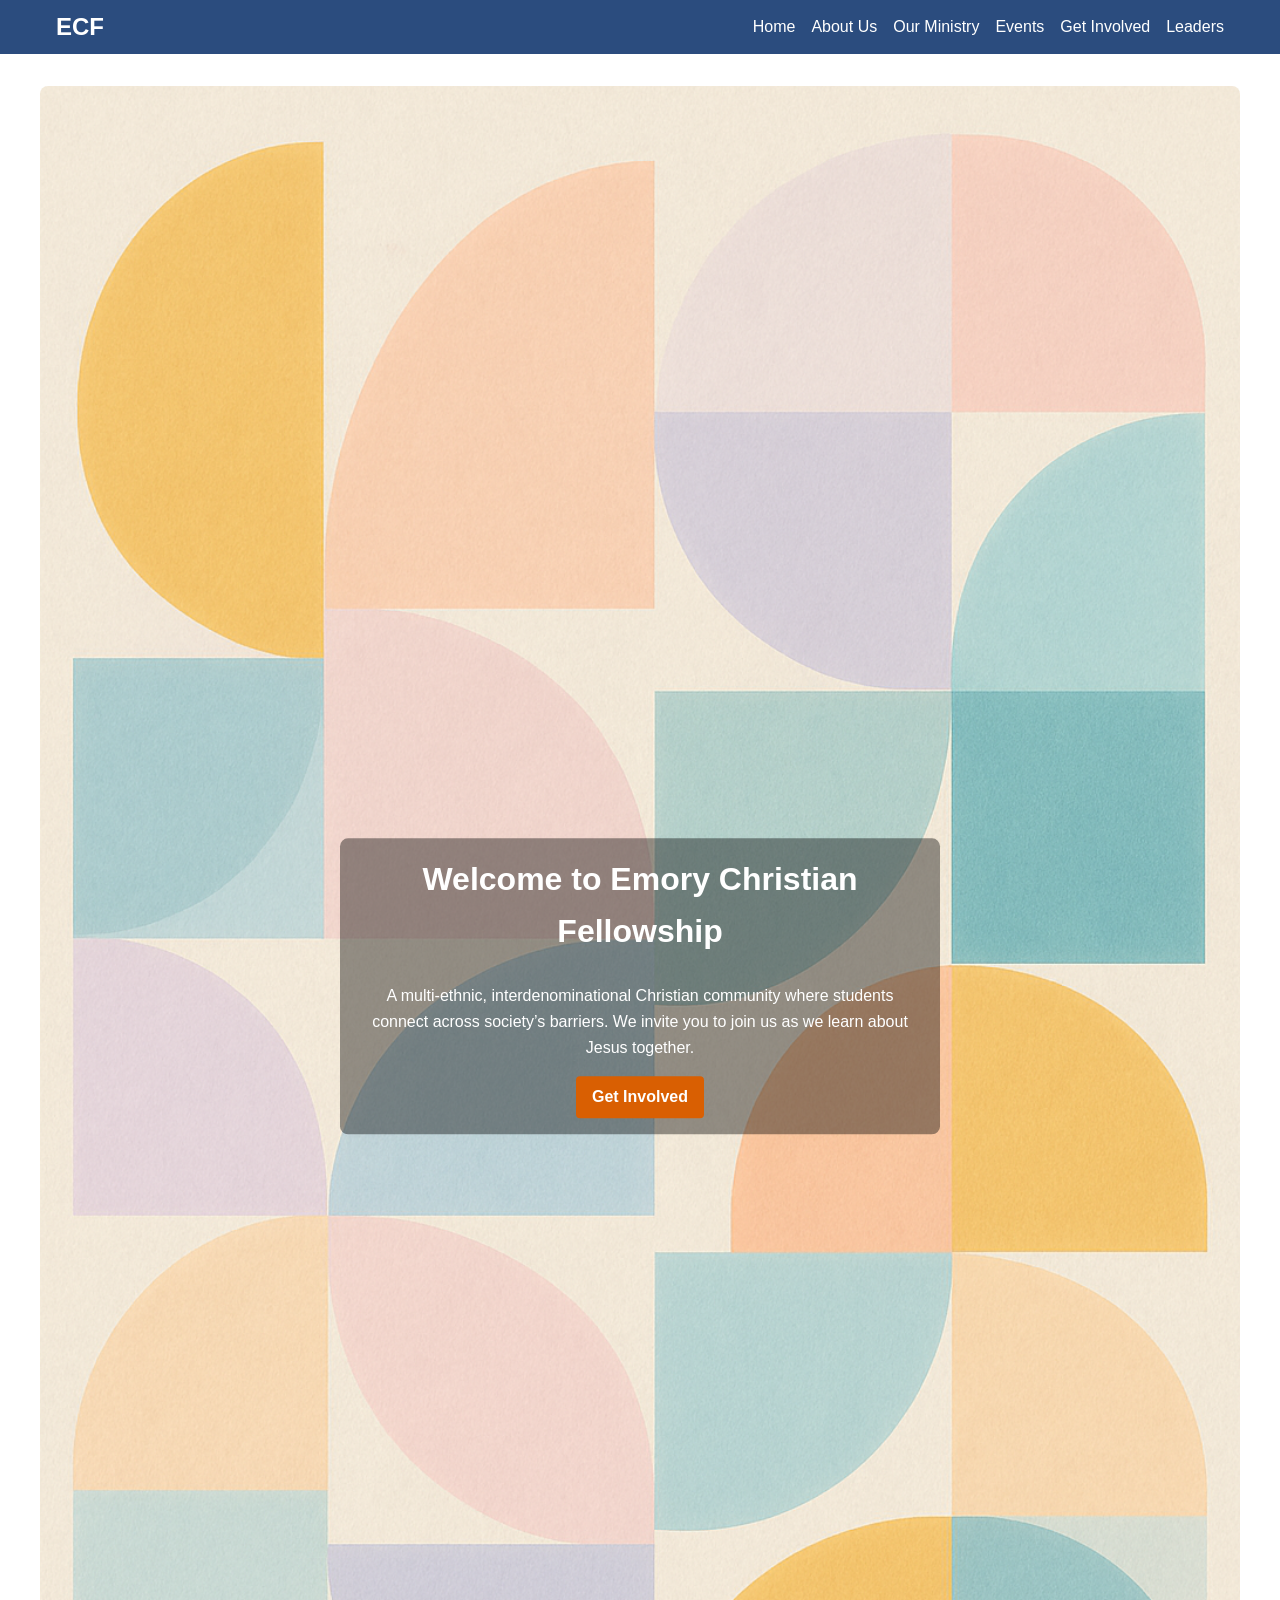
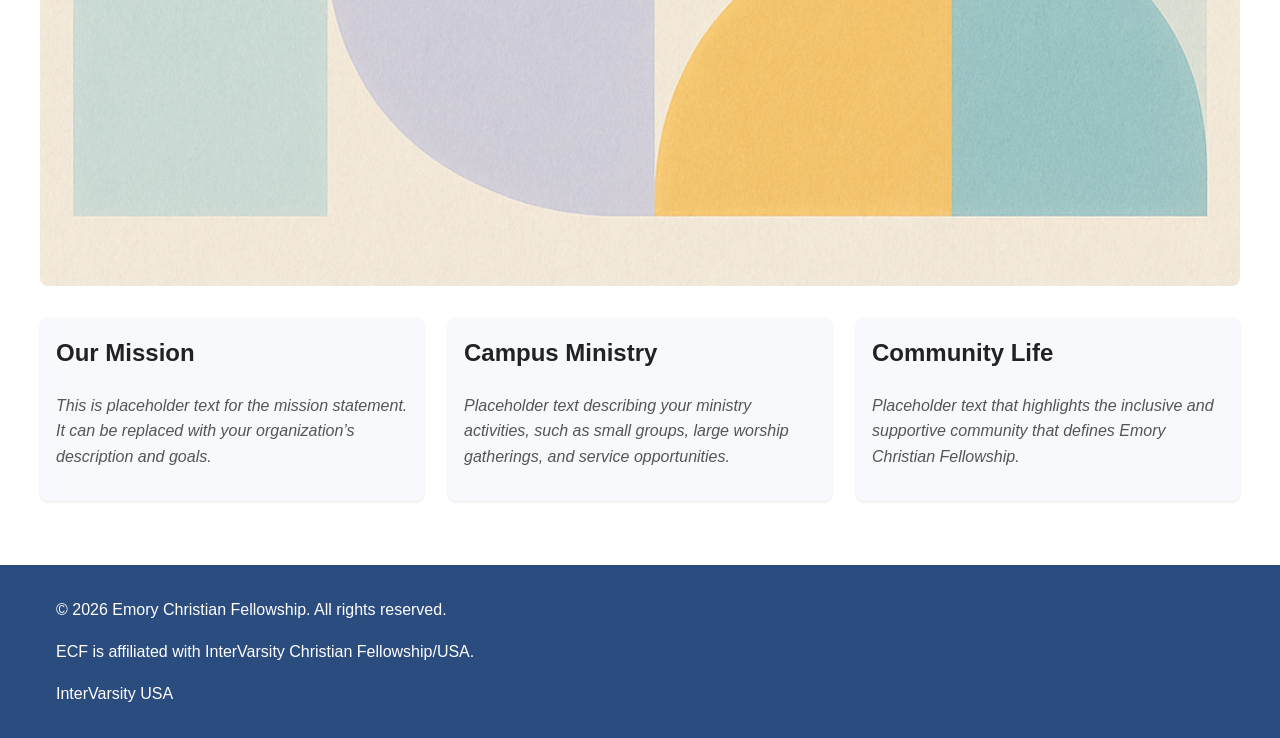
<file: index.html>
<!doctype html>
<html lang="en">
  <head>
    <meta charset="utf-8" />
    <meta http-equiv="X-UA-Compatible" content="IE=edge" />
    <meta name="viewport" content="width=device-width, initial-scale=1.0" />
    <title>Emory Christian Fellowship</title>
    <meta name="description" content="Official website of Emory Christian Fellowship, a multi‑ethnic, interdenominational Christian community on campus." />
    <!-- Open Graph & Twitter cards -->
    <meta property="og:title" content="Emory Christian Fellowship" />
    <meta property="og:description" content="Official website of Emory Christian Fellowship, a multi‑ethnic, interdenominational Christian community on campus." />
    <meta property="og:image" content="/images/hero.png" />
    <meta property="og:type" content="website" />
    <meta name="twitter:card" content="summary_large_image" />
    <meta name="twitter:title" content="Emory Christian Fellowship" />
    <meta name="twitter:description" content="Official website of Emory Christian Fellowship, a multi‑ethnic, interdenominational Christian community on campus." />
    <meta name="twitter:image" content="/images/hero.png" />
    <!-- Favicon & manifest -->
    <link rel="icon" href="images/hero.png" />
    <link rel="stylesheet" href="styles/main.css" />
    <link rel="manifest" href="manifest.webmanifest" />
  </head>
  <body>
    <!-- Skip link for accessibility -->
    <a class="skip-link" href="#main">Skip to main content</a>

    <header class="site-header">
      <div class="container">
        <a class="site-logo" href="index.html">ECF</a>
        <button class="nav-toggle" aria-label="Toggle navigation" aria-expanded="false" aria-controls="nav-menu">☰</button>
        <nav id="nav-menu" class="site-nav" aria-label="Primary">
          <ul>
            <li><a href="index.html">Home</a></li>
            <li><a href="about.html">About Us</a></li>
            <li><a href="ministry.html">Our Ministry</a></li>
            <li><a href="events.html">Events</a></li>
            <li><a href="get-involved.html">Get Involved</a></li>
            <li><a href="leaders.html">Leaders</a></li>
          </ul>
        </nav>
      </div>
    </header>

    <main id="main" class="site-main container">
      <section class="hero">
        <img src="images/hero.png" alt="Abstract graphic background" />
        <div class="hero-content">
          <h1>Welcome to Emory Christian Fellowship</h1>
          <p>A multi‑ethnic, interdenominational Christian community where students connect across society’s barriers. We invite you to join us as we learn about Jesus together.</p>
          <a class="btn" href="get-involved.html">Get Involved</a>
        </div>
      </section>

      <section class="highlights">
        <div class="highlight">
          <h2>Our Mission</h2>
          <p class="placeholder">This is placeholder text for the mission statement. It can be replaced with your organization’s description and goals.</p>
        </div>
        <div class="highlight">
          <h2>Campus Ministry</h2>
          <p class="placeholder">Placeholder text describing your ministry activities, such as small groups, large worship gatherings, and service opportunities.</p>
        </div>
        <div class="highlight">
          <h2>Community Life</h2>
          <p class="placeholder">Placeholder text that highlights the inclusive and supportive community that defines Emory Christian Fellowship.</p>
        </div>
      </section>
    </main>

    <footer class="site-footer">
      <div class="container">
        <p>&copy; <span id="year"></span> Emory Christian Fellowship. All rights reserved.</p>
        <p>ECF is affiliated with InterVarsity Christian Fellowship/USA.</p>
        <p><a href="https://intervarsity.org">InterVarsity USA</a></p>
      </div>
    </footer>

    <script type="module" src="scripts/main.js"></script>
    <script type="module">
      // Dynamic year in footer
      document.getElementById('year').textContent = new Date().getFullYear();
    </script>
  </body>
</html>
</file>
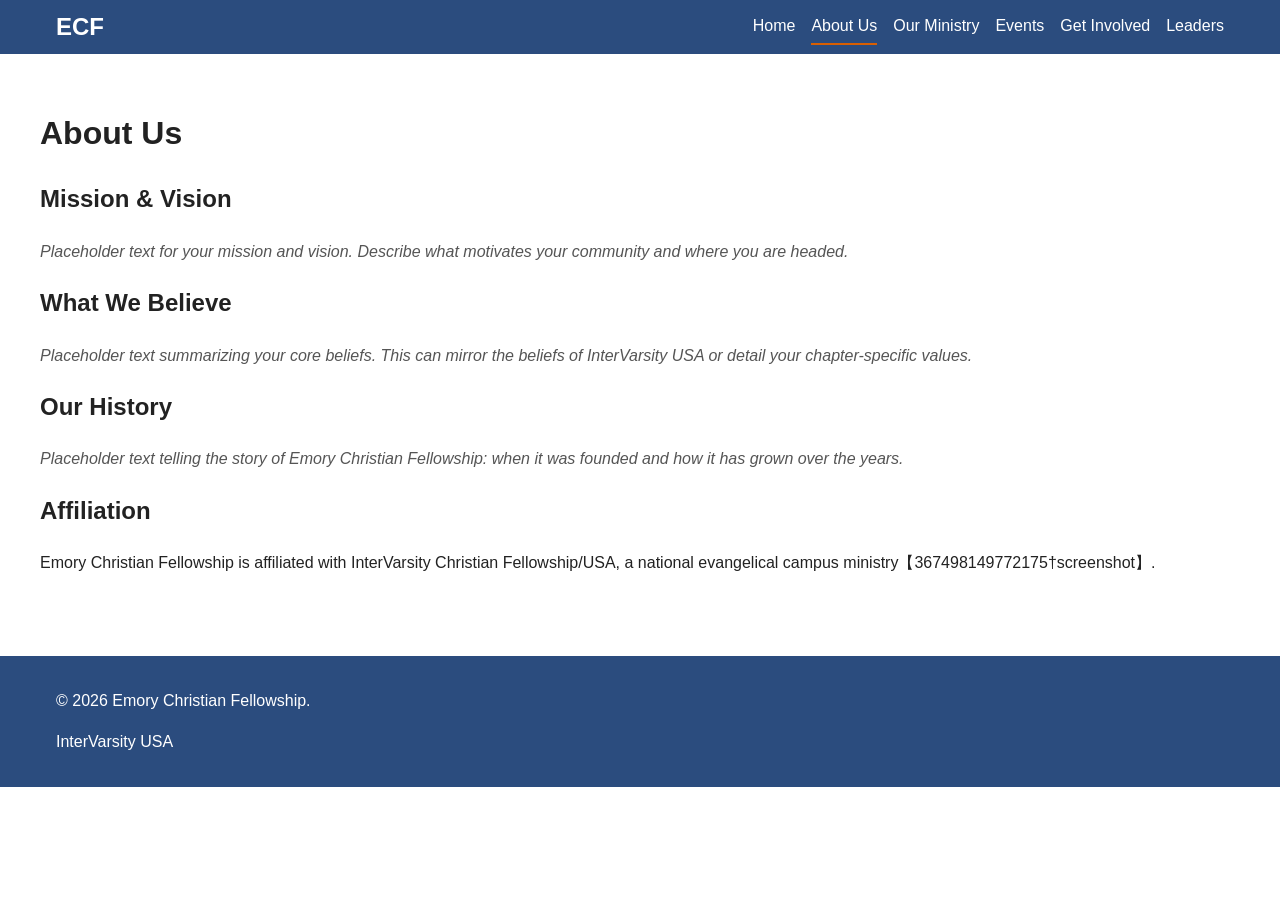
<file: about.html>
<!doctype html>
<html lang="en">
  <head>
    <meta charset="utf-8" />
    <meta http-equiv="X-UA-Compatible" content="IE=edge" />
    <meta name="viewport" content="width=device-width, initial-scale=1.0" />
    <title>About Us – Emory Christian Fellowship</title>
    <meta name="description" content="Learn about Emory Christian Fellowship, our mission, beliefs, history, and affiliation." />
    <link rel="stylesheet" href="styles/main.css" />
  </head>
  <body>
    <a class="skip-link" href="#main">Skip to main content</a>
    <header class="site-header">
      <div class="container">
        <a class="site-logo" href="index.html">ECF</a>
        <button class="nav-toggle" aria-label="Toggle navigation" aria-expanded="false" aria-controls="nav-menu">☰</button>
        <nav id="nav-menu" class="site-nav" aria-label="Primary">
          <ul>
            <li><a href="index.html">Home</a></li>
            <li class="active"><a href="about.html">About Us</a></li>
            <li><a href="ministry.html">Our Ministry</a></li>
            <li><a href="events.html">Events</a></li>
            <li><a href="get-involved.html">Get Involved</a></li>
            <li><a href="leaders.html">Leaders</a></li>
          </ul>
        </nav>
      </div>
    </header>
    <main id="main" class="site-main container">
      <h1>About Us</h1>
      <section>
        <h2>Mission &amp; Vision</h2>
        <p class="placeholder">Placeholder text for your mission and vision. Describe what motivates your community and where you are headed.</p>
      </section>
      <section>
        <h2>What We Believe</h2>
        <p class="placeholder">Placeholder text summarizing your core beliefs. This can mirror the beliefs of InterVarsity USA or detail your chapter-specific values.</p>
      </section>
      <section>
        <h2>Our History</h2>
        <p class="placeholder">Placeholder text telling the story of Emory Christian Fellowship: when it was founded and how it has grown over the years.</p>
      </section>
      <section>
        <h2>Affiliation</h2>
        <p>Emory Christian Fellowship is affiliated with InterVarsity Christian Fellowship/USA, a national evangelical campus ministry【367498149772175†screenshot】.</p>
      </section>
    </main>
    <footer class="site-footer">
      <div class="container">
        <p>&copy; <span id="year"></span> Emory Christian Fellowship.</p>
        <p><a href="https://intervarsity.org">InterVarsity USA</a></p>
      </div>
    </footer>
    <script type="module" src="scripts/main.js"></script>
    <script type="module">
      document.getElementById('year').textContent = new Date().getFullYear();
    </script>
  </body>
</html>
</file>
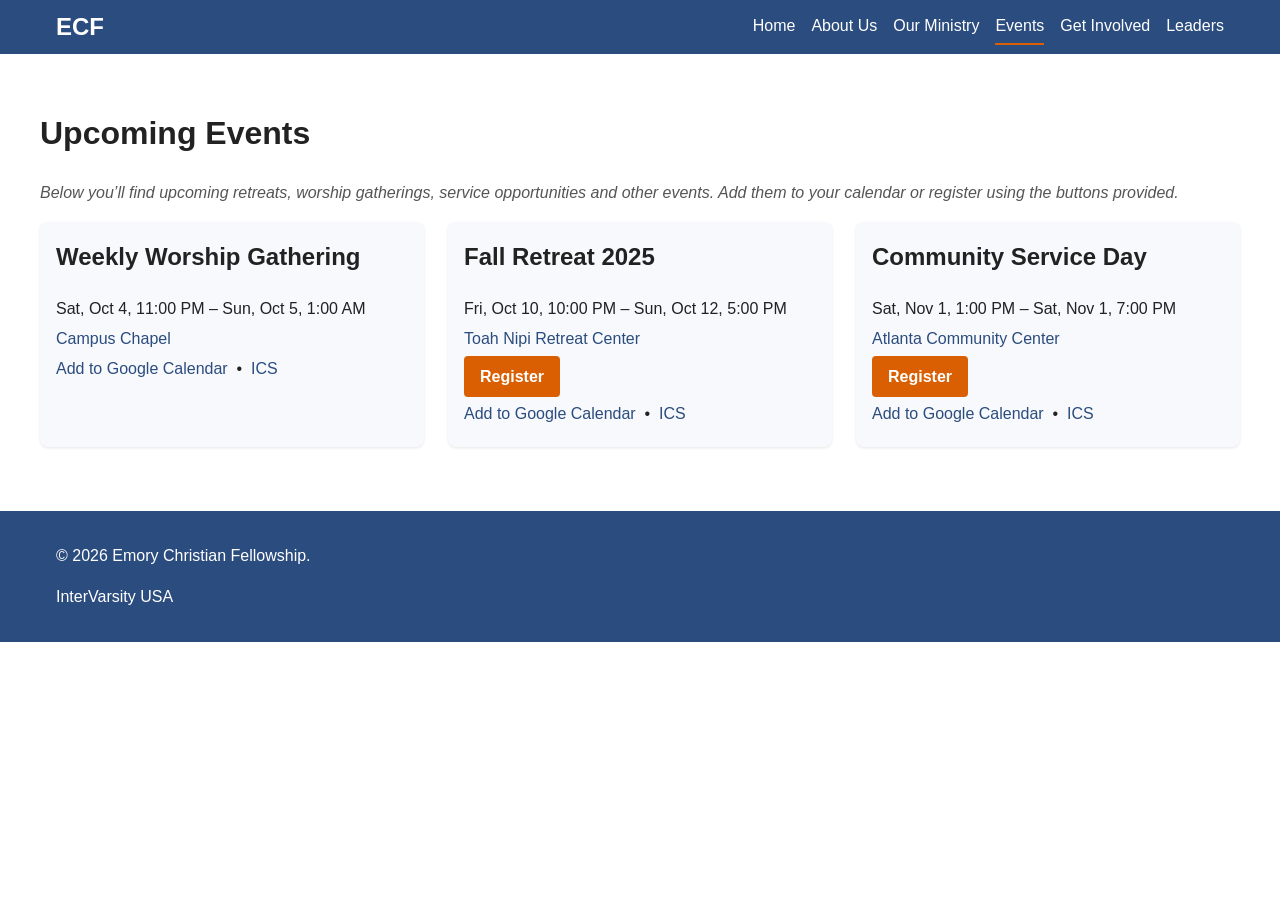
<file: events.html>
<!doctype html>
<html lang="en">
  <head>
    <meta charset="utf-8" />
    <meta http-equiv="X-UA-Compatible" content="IE=edge" />
    <meta name="viewport" content="width=device-width, initial-scale=1.0" />
    <title>Events – Emory Christian Fellowship</title>
    <meta name="description" content="Upcoming events hosted by Emory Christian Fellowship." />
    <link rel="stylesheet" href="styles/main.css" />
  </head>
  <body>
    <a class="skip-link" href="#main">Skip to main content</a>
    <header class="site-header">
      <div class="container">
        <a class="site-logo" href="index.html">ECF</a>
        <button class="nav-toggle" aria-label="Toggle navigation" aria-expanded="false" aria-controls="nav-menu">☰</button>
        <nav id="nav-menu" class="site-nav" aria-label="Primary">
          <ul>
            <li><a href="index.html">Home</a></li>
            <li><a href="about.html">About Us</a></li>
            <li><a href="ministry.html">Our Ministry</a></li>
            <li class="active"><a href="events.html">Events</a></li>
            <li><a href="get-involved.html">Get Involved</a></li>
            <li><a href="leaders.html">Leaders</a></li>
          </ul>
        </nav>
      </div>
    </header>
    <main id="main" class="site-main container">
      <h1>Upcoming Events</h1>
      <p class="placeholder">Below you’ll find upcoming retreats, worship gatherings, service opportunities and other events. Add them to your calendar or register using the buttons provided.</p>
      <div id="event-list" role="list" class="event-list"></div>
    </main>
    <footer class="site-footer">
      <div class="container">
        <p>&copy; <span id="year"></span> Emory Christian Fellowship.</p>
        <p><a href="https://intervarsity.org">InterVarsity USA</a></p>
      </div>
    </footer>
    <script type="module" src="scripts/main.js"></script>
    <script type="module" src="scripts/events.js"></script>
    <script type="module">
      document.getElementById('year').textContent = new Date().getFullYear();
    </script>
  </body>
</html>
</file>
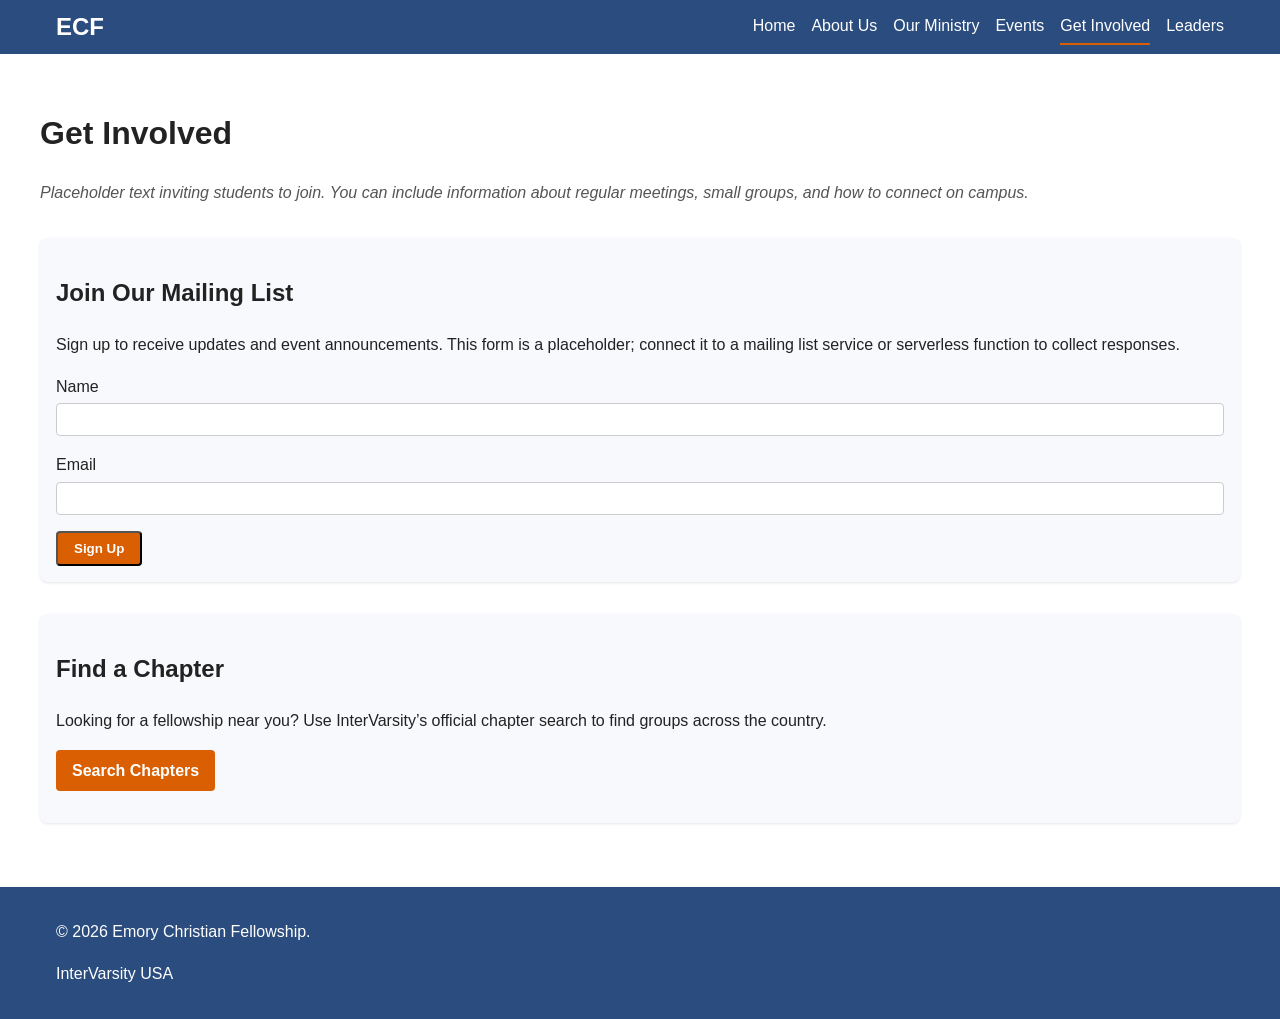
<file: get-involved.html>
<!doctype html>
<html lang="en">
  <head>
    <meta charset="utf-8" />
    <meta http-equiv="X-UA-Compatible" content="IE=edge" />
    <meta name="viewport" content="width=device-width, initial-scale=1.0" />
    <title>Get Involved – Emory Christian Fellowship</title>
    <meta name="description" content="Find ways to get involved with Emory Christian Fellowship—join our community, attend events, and connect with a chapter near you." />
    <link rel="stylesheet" href="styles/main.css" />
  </head>
  <body>
    <a class="skip-link" href="#main">Skip to main content</a>
    <header class="site-header">
      <div class="container">
        <a class="site-logo" href="index.html">ECF</a>
        <button class="nav-toggle" aria-label="Toggle navigation" aria-expanded="false" aria-controls="nav-menu">☰</button>
        <nav id="nav-menu" class="site-nav" aria-label="Primary">
          <ul>
            <li><a href="index.html">Home</a></li>
            <li><a href="about.html">About Us</a></li>
            <li><a href="ministry.html">Our Ministry</a></li>
            <li><a href="events.html">Events</a></li>
            <li class="active"><a href="get-involved.html">Get Involved</a></li>
            <li><a href="leaders.html">Leaders</a></li>
          </ul>
        </nav>
      </div>
    </header>
    <main id="main" class="site-main container">
      <h1>Get Involved</h1>
      <p class="placeholder">Placeholder text inviting students to join. You can include information about regular meetings, small groups, and how to connect on campus.</p>
      <section class="join-form">
        <h2>Join Our Mailing List</h2>
        <p>Sign up to receive updates and event announcements. This form is a placeholder; connect it to a mailing list service or serverless function to collect responses.</p>
        <form id="joinForm" method="POST" action="/.netlify/functions/signup">
          <div class="form-group">
            <label for="name">Name</label>
            <input type="text" id="name" name="name" required />
          </div>
          <div class="form-group">
            <label for="email">Email</label>
            <input type="email" id="email" name="email" required />
          </div>
          <button type="submit" class="btn">Sign Up</button>
        </form>
      </section>
      <section class="chapter-search">
        <h2>Find a Chapter</h2>
        <p>Looking for a fellowship near you? Use InterVarsity’s official chapter search to find groups across the country.</p>
        <p><a class="btn" href="https://intervarsity.org/chapters" target="_blank" rel="noopener">Search Chapters</a></p>
      </section>
    </main>
    <footer class="site-footer">
      <div class="container">
        <p>&copy; <span id="year"></span> Emory Christian Fellowship.</p>
        <p><a href="https://intervarsity.org">InterVarsity USA</a></p>
      </div>
    </footer>
    <script type="module" src="scripts/main.js"></script>
    <script type="module">
      document.getElementById('year').textContent = new Date().getFullYear();
    </script>
  </body>
</html>
</file>
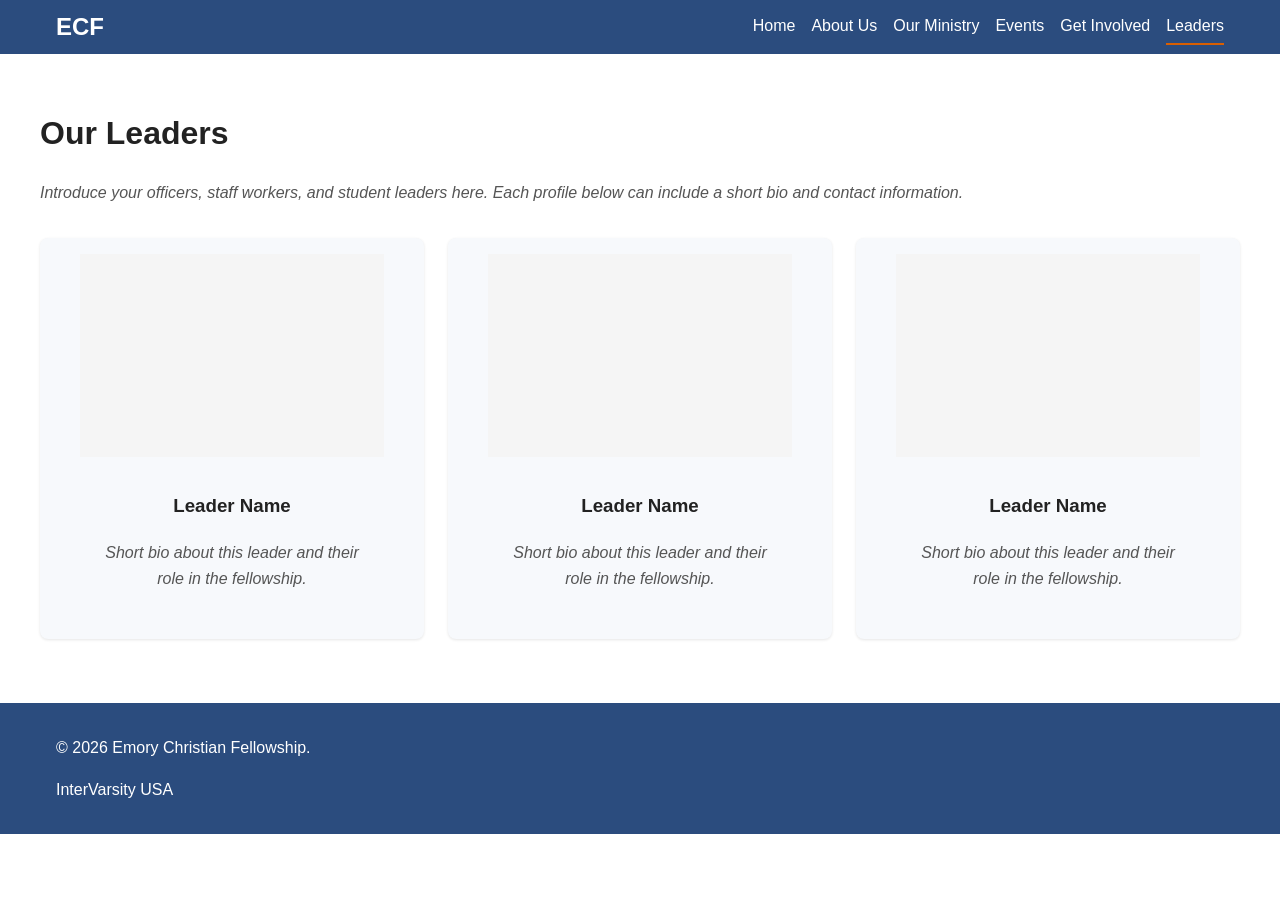
<file: leaders.html>
<!doctype html>
<html lang="en">
  <head>
    <meta charset="utf-8" />
    <meta http-equiv="X-UA-Compatible" content="IE=edge" />
    <meta name="viewport" content="width=device-width, initial-scale=1.0" />
    <title>Leaders – Emory Christian Fellowship</title>
    <meta name="description" content="Meet the leaders of Emory Christian Fellowship. Learn about our student and staff leaders and how they serve our community." />
    <link rel="stylesheet" href="styles/main.css" />
  </head>
  <body>
    <a class="skip-link" href="#main">Skip to main content</a>
    <header class="site-header">
      <div class="container">
        <a class="site-logo" href="index.html">ECF</a>
        <button class="nav-toggle" aria-label="Toggle navigation" aria-expanded="false" aria-controls="nav-menu">☰</button>
        <nav id="nav-menu" class="site-nav" aria-label="Primary">
          <ul>
            <li><a href="index.html">Home</a></li>
            <li><a href="about.html">About Us</a></li>
            <li><a href="ministry.html">Our Ministry</a></li>
            <li><a href="events.html">Events</a></li>
            <li><a href="get-involved.html">Get Involved</a></li>
            <li class="active"><a href="leaders.html">Leaders</a></li>
          </ul>
        </nav>
      </div>
    </header>
    <main id="main" class="site-main container">
      <h1>Our Leaders</h1>
      <p class="placeholder">Introduce your officers, staff workers, and student leaders here. Each profile below can include a short bio and contact information.</p>
      <div class="leaders-grid">
        <article class="leader-card">
          <figure>
            <img src="images/leader-placeholder.png" alt="Leader portrait placeholder" />
            <figcaption>
              <h3>Leader Name</h3>
              <p class="placeholder">Short bio about this leader and their role in the fellowship.</p>
            </figcaption>
          </figure>
        </article>
        <article class="leader-card">
          <figure>
            <img src="images/leader-placeholder.png" alt="Leader portrait placeholder" />
            <figcaption>
              <h3>Leader Name</h3>
              <p class="placeholder">Short bio about this leader and their role in the fellowship.</p>
            </figcaption>
          </figure>
        </article>
        <article class="leader-card">
          <figure>
            <img src="images/leader-placeholder.png" alt="Leader portrait placeholder" />
            <figcaption>
              <h3>Leader Name</h3>
              <p class="placeholder">Short bio about this leader and their role in the fellowship.</p>
            </figcaption>
          </figure>
        </article>
      </div>
    </main>
    <footer class="site-footer">
      <div class="container">
        <p>&copy; <span id="year"></span> Emory Christian Fellowship.</p>
        <p><a href="https://intervarsity.org">InterVarsity USA</a></p>
      </div>
    </footer>
    <script type="module" src="scripts/main.js"></script>
    <script type="module">
      document.getElementById('year').textContent = new Date().getFullYear();
    </script>
  </body>
</html>
</file>
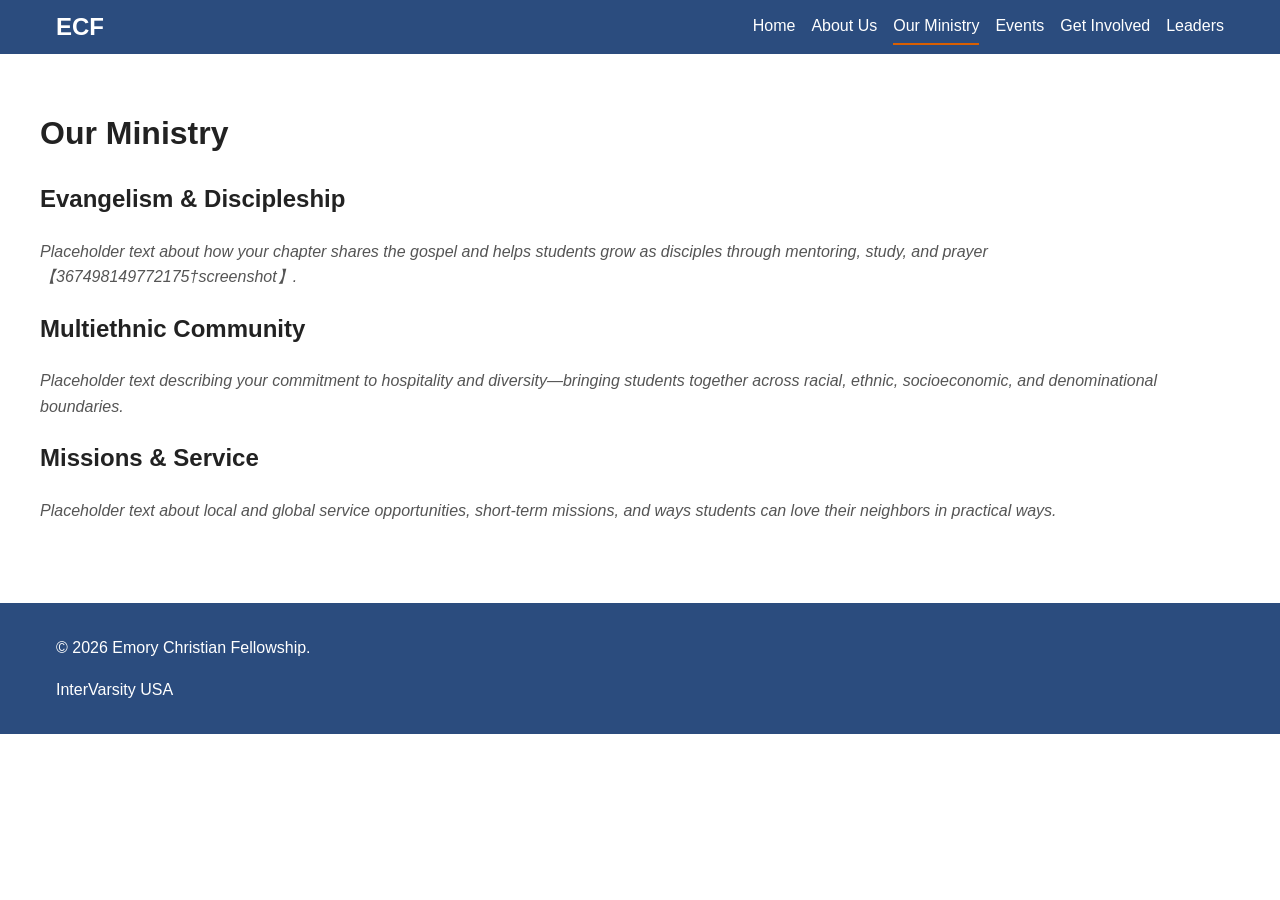
<file: ministry.html>
<!doctype html>
<html lang="en">
  <head>
    <meta charset="utf-8" />
    <meta http-equiv="X-UA-Compatible" content="IE=edge" />
    <meta name="viewport" content="width=device-width, initial-scale=1.0" />
    <title>Our Ministry – Emory Christian Fellowship</title>
    <meta name="description" content="Discover the ministry of Emory Christian Fellowship—evangelism, discipleship, multiethnic community, missions, and service." />
    <link rel="stylesheet" href="styles/main.css" />
  </head>
  <body>
    <a class="skip-link" href="#main">Skip to main content</a>
    <header class="site-header">
      <div class="container">
        <a class="site-logo" href="index.html">ECF</a>
        <button class="nav-toggle" aria-label="Toggle navigation" aria-expanded="false" aria-controls="nav-menu">☰</button>
        <nav id="nav-menu" class="site-nav" aria-label="Primary">
          <ul>
            <li><a href="index.html">Home</a></li>
            <li><a href="about.html">About Us</a></li>
            <li class="active"><a href="ministry.html">Our Ministry</a></li>
            <li><a href="events.html">Events</a></li>
            <li><a href="get-involved.html">Get Involved</a></li>
            <li><a href="leaders.html">Leaders</a></li>
          </ul>
        </nav>
      </div>
    </header>
    <main id="main" class="site-main container">
      <h1>Our Ministry</h1>
      <section>
        <h2>Evangelism &amp; Discipleship</h2>
        <p class="placeholder">Placeholder text about how your chapter shares the gospel and helps students grow as disciples through mentoring, study, and prayer【367498149772175†screenshot】.</p>
      </section>
      <section>
        <h2>Multiethnic Community</h2>
        <p class="placeholder">Placeholder text describing your commitment to hospitality and diversity—bringing students together across racial, ethnic, socioeconomic, and denominational boundaries.</p>
      </section>
      <section>
        <h2>Missions &amp; Service</h2>
        <p class="placeholder">Placeholder text about local and global service opportunities, short‑term missions, and ways students can love their neighbors in practical ways.</p>
      </section>
    </main>
    <footer class="site-footer">
      <div class="container">
        <p>&copy; <span id="year"></span> Emory Christian Fellowship.</p>
        <p><a href="https://intervarsity.org">InterVarsity USA</a></p>
      </div>
    </footer>
    <script type="module" src="scripts/main.js"></script>
    <script type="module">
      document.getElementById('year').textContent = new Date().getFullYear();
    </script>
  </body>
</html>
</file>
<file: styles/main.css>
/* Base styles and variables */
:root {
  --color-primary: #2b4c7e;
  --color-secondary: #5a8fc9;
  --color-accent: #d95f02;
  --color-bg: #ffffff;
  --color-text: #222222;
  --color-muted: #555555;
  --font-family-base: -apple-system, BlinkMacSystemFont, "Segoe UI", Roboto, Oxygen, Ubuntu, Cantarell, "Fira Sans", "Droid Sans", "Helvetica Neue", sans-serif;
}

html {
  box-sizing: border-box;
}
*, *::before, *::after {
  box-sizing: inherit;
}

body {
  margin: 0;
  font-family: var(--font-family-base);
  color: var(--color-text);
  background-color: var(--color-bg);
  line-height: 1.6;
}

img {
  max-width: 100%;
  height: auto;
  display: block;
}

a {
  color: var(--color-primary);
  text-decoration: none;
}
a:hover,
a:focus {
  text-decoration: underline;
}

/* Skip link */
.skip-link {
  position: absolute;
  top: -40px;
  left: 0;
  background: var(--color-primary);
  color: #fff;
  padding: 8px 12px;
  z-index: 100;
  transition: top 0.3s;
}
.skip-link:focus {
  top: 0;
}

/* Container */
.container {
  max-width: 1200px;
  margin: 0 auto;
  padding: 0 1rem;
}

/* Header & Navigation */
.site-header {
  background: var(--color-primary);
  color: #fff;
}
.site-header .container {
  display: flex;
  justify-content: space-between;
  align-items: center;
  padding: 0.5rem 1rem;
}
.site-logo {
  font-size: 1.5rem;
  font-weight: bold;
  color: #fff;
}

.nav-toggle {
  display: none;
  background: none;
  border: none;
  font-size: 1.5rem;
  color: #fff;
}

.site-nav ul {
  list-style: none;
  margin: 0;
  padding: 0;
  display: flex;
  gap: 1rem;
}
.site-nav a {
  color: #fff;
  font-weight: 500;
  padding: 0.25rem 0;
  display: block;
}
.site-nav .active a {
  border-bottom: 2px solid var(--color-accent);
}

/* Responsive nav for small screens */
@media (max-width: 768px) {
  .nav-toggle {
    display: block;
  }
  .site-nav {
    position: absolute;
    top: 100%;
    right: 0;
    background: var(--color-primary);
    width: 100%;
    max-height: 0;
    overflow: hidden;
    transition: max-height 0.3s ease-in-out;
  }
  .site-nav.open {
    max-height: 300px;
  }
  .site-nav ul {
    flex-direction: column;
    padding: 1rem;
    gap: 0.5rem;
  }
}

/* Main content */
.site-main {
  padding: 2rem 0;
}

/* Hero section */
.hero {
  position: relative;
  overflow: hidden;
  background: var(--color-secondary);
  border-radius: 0.5rem;
  margin-bottom: 2rem;
}
.hero img {
  width: 100%;
  height: auto;
}
.hero-content {
  position: absolute;
  top: 50%;
  left: 50%;
  transform: translate(-50%, -50%);
  color: #fff;
  text-align: center;
  background: rgba(0, 0, 0, 0.4);
  padding: 1rem 2rem;
  border-radius: 0.5rem;
  max-width: 90%;
}
.hero h1 {
  margin-top: 0;
  font-size: 2rem;
}
.hero p {
  margin-bottom: 1rem;
}

/* Highlights section */
.highlights {
  display: grid;
  grid-template-columns: repeat(auto-fit, minmax(250px, 1fr));
  gap: 1.5rem;
}
.highlight {
  background: #f7f9fc;
  padding: 1rem;
  border-radius: 0.5rem;
  box-shadow: 0 1px 3px rgba(0,0,0,0.1);
}
.highlight h2 {
  margin-top: 0;
}

/* Forms */
.join-form,
.chapter-search {
  margin-top: 2rem;
  padding: 1rem;
  background: #f7f9fc;
  border-radius: 0.5rem;
  box-shadow: 0 1px 3px rgba(0,0,0,0.1);
}
.form-group {
  margin-bottom: 1rem;
}
.form-group label {
  display: block;
  margin-bottom: 0.25rem;
  font-weight: 500;
}
.form-group input {
  width: 100%;
  padding: 0.5rem;
  border: 1px solid #ccc;
  border-radius: 0.25rem;
}
.btn {
  display: inline-block;
  background: var(--color-accent);
  color: #fff;
  padding: 0.5rem 1rem;
  border-radius: 0.25rem;
  text-decoration: none;
  font-weight: 600;
  transition: background 0.3s;
}
.btn:hover,
.btn:focus {
  background: #b94d00;
  color: #fff;
}

/* Events list */
.event-list {
  display: grid;
  grid-template-columns: repeat(auto-fit, minmax(300px, 1fr));
  gap: 1.5rem;
}
.event-list .card {
  background: #f7f9fc;
  padding: 1rem;
  border-radius: 0.5rem;
  box-shadow: 0 1px 3px rgba(0,0,0,0.1);
}
.event-list .card h2 {
  margin-top: 0;
}
.event-list .card p {
  margin: 0.25rem 0;
}

/* Leaders grid */
.leaders-grid {
  display: grid;
  grid-template-columns: repeat(auto-fit, minmax(250px, 1fr));
  gap: 1.5rem;
  margin-top: 2rem;
}
.leader-card {
  background: #f7f9fc;
  border-radius: 0.5rem;
  box-shadow: 0 1px 3px rgba(0,0,0,0.1);
  overflow: hidden;
  text-align: center;
}
.leader-card img {
  width: 100%;
  height: auto;
  display: block;
}
.leader-card figcaption {
  padding: 1rem;
}

/* Footer */
.site-footer {
  background: var(--color-primary);
  color: #fff;
  padding: 1rem 0;
  margin-top: 2rem;
}
.site-footer a {
  color: #fff;
}

/* Utility */
.placeholder {
  color: var(--color-muted);
  font-style: italic;
}
</file>
